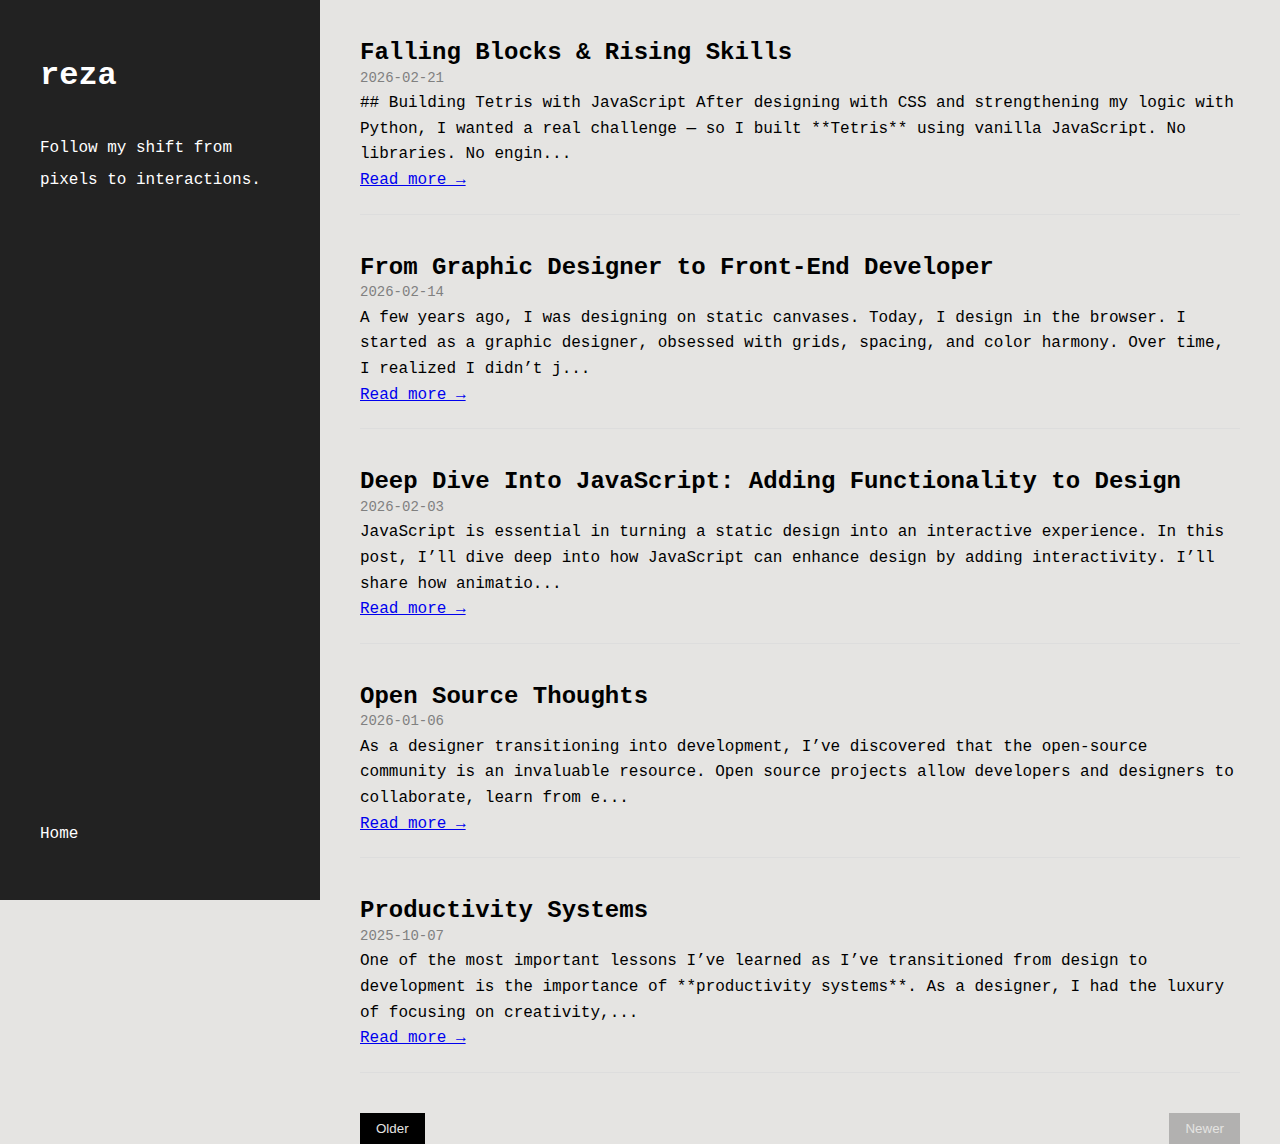
<file: index.html>
<!DOCTYPE html>
<html lang="en">
<head>
  <meta charset="UTF-8">
  <title>Reza Blog</title>
  <meta name="viewport" content="width=device-width, initial-scale=1.0">
  <link rel="stylesheet" href="./css/style.css">
  <script src="./js/marked.min.js"></script>
</head>
<body>

  <aside class="sidebar">
    <h1>reza</h1>
    <p>Follow my shift from pixels to interactions.</p>
    <nav>
      <a href="index.html">Home</a>
    </nav>
  </aside>

  <main class="content">
    <div id="posts"></div>

    <div class="pagination">
      <button id="older">Older</button>
      <button id="newer">Newer</button>
    </div>
  </main>

  <script src="main.js"></script>
</body>
</html>
</file>
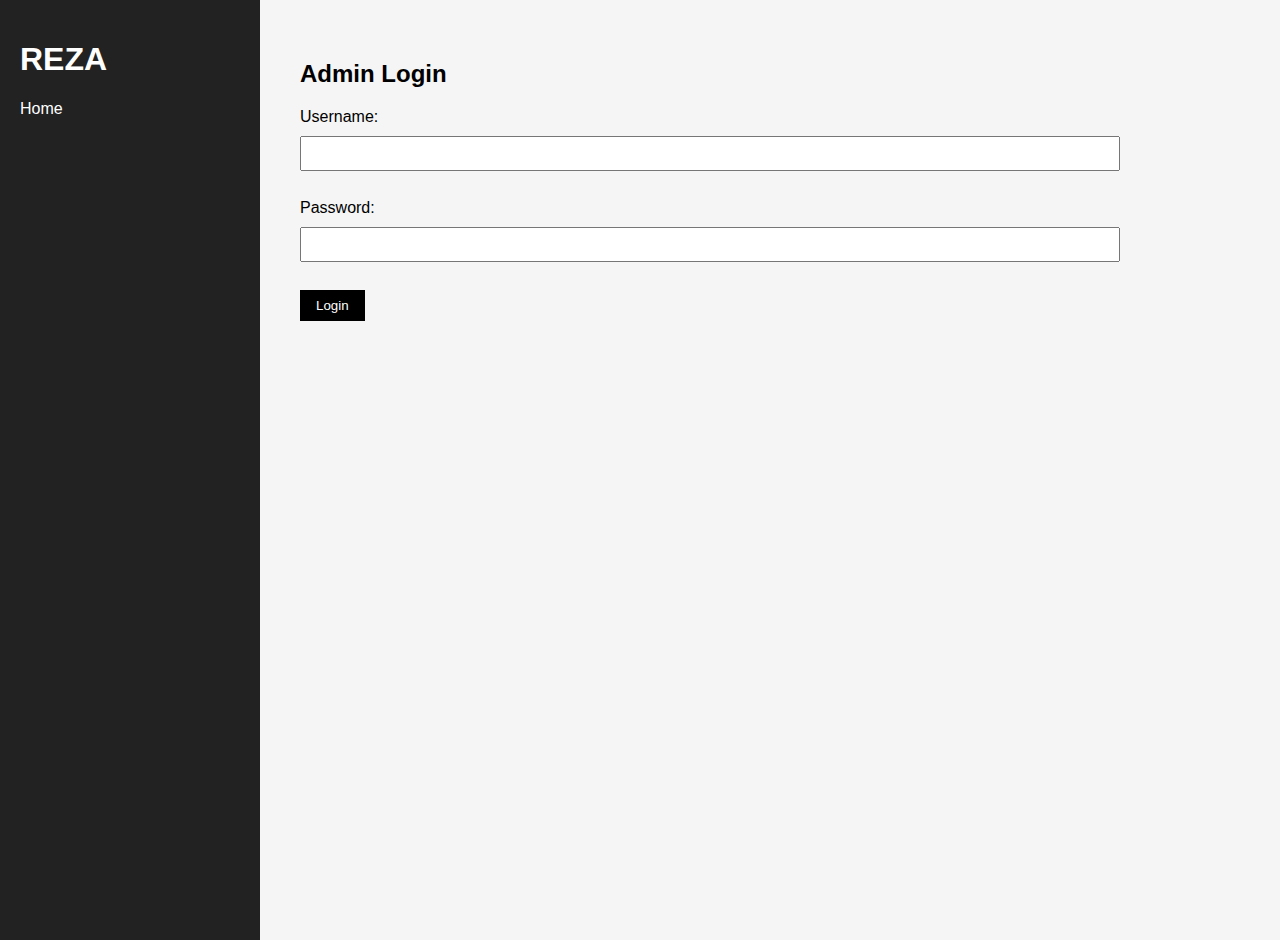
<file: login.html>
<!DOCTYPE html>
<html lang="en">
<head>
  <meta charset="UTF-8">
  <title>Admin Login</title>
  <meta name="viewport" content="width=device-width, initial-scale=1.0">
  <link rel="stylesheet" href="style.css">
</head>
<body>
  <aside class="sidebar">
    <h1>REZA</h1>
    <nav>
      <a href="index.html">Home</a>
    </nav>
  </aside>

  <main class="content">
    <h2>Admin Login</h2>
    <form id="login-form">
      <label>Username: <input type="text" id="username"></label><br><br>
      <label>Password: <input type="password" id="password"></label><br><br>
      <button type="submit">Login</button>
    </form>
    <p id="error" style="color:red;"></p>
  </main>

  <script>
    const USERNAME = "admin";
    const PASSWORD = "1234"; // فقط برای تست ساده

    const form = document.getElementById("login-form");
    const error = document.getElementById("error");

    form.addEventListener("submit", e => {
      e.preventDefault();
      const u = document.getElementById("username").value;
      const p = document.getElementById("password").value;

      if(u === USERNAME && p === PASSWORD){
        localStorage.setItem("isAdmin", "true");
        window.location.href = "admin.html";
      } else {
        error.textContent = "Invalid credentials";
      }
    });
  </script>
</body>
</html>
</file>
<file: css/style.css>
* {
    margin: 0;
    padding: 0;
    box-sizing: border-box;
}

body {
  font-family:'Courier New', Courier, monospace;
  display: flex;
  background: #e5e4e2;
  line-height: 2rem;
}

.sidebar {
  display: flex;
  flex-direction: column;
  background: #222;
  width: 320px;
  color: white;
  padding: 40px;
  min-height: 100vh;
  position: fixed;
}

.sidebar h1, .sidebar p {
  margin: 20px 0;
}

.sidebar nav {
  margin-top: auto;
}

.sidebar a {
  color: white;
  text-decoration: none;
  display: block;
  margin: 10px 0; 
}

.content {
  flex-grow: 1;
  padding: 40px;
  max-width: 100%;
  line-height: 1.6rem;
  margin-left: 320px;
  height: 100vh;
}

.post {
  margin-bottom: 40px;
  border-bottom: 1px solid #ddd;
  padding-bottom: 20px;
}

.date {
  color: gray;
  font-size: 14px;
}

.pagination {
  display: flex;
  justify-content: space-between;
}

button:disabled {
  background-color: gray;
  cursor: not-allowed;
  opacity: 0.5;
}

button {
  padding: 8px 16px;
  background: black;
  color: #e5e4e2;
  border: none;
  cursor: pointer;
}

button:hover:not(:disabled) {
  background: #444;
}

textarea {
  width: 100%;
  height: 200px;
  margin: 10px 0;
}

input {
  width: 100%;
  padding: 8px;
  margin: 10px 0;
}
</file>
<file: style.css>
body {
  margin: 0;
  font-family: Arial, sans-serif;
  display: flex;
  background: #f5f5f5;
}

.sidebar {
  width: 220px;
  background: #222;
  color: white;
  padding: 20px;
  min-height: 100vh;
}

.sidebar a {
  color: white;
  text-decoration: none;
  display: block;
  margin: 10px 0;
}

.content {
  flex: 1;
  padding: 40px;
  max-width: 800px;
}

.post {
  margin-bottom: 40px;
  border-bottom: 1px solid #ddd;
  padding-bottom: 20px;
}

.date {
  color: gray;
  font-size: 14px;
}

.pagination {
  display: flex;
  justify-content: space-between;
}

button {
  padding: 8px 16px;
  background: black;
  color: white;
  border: none;
  cursor: pointer;
}

textarea {
  width: 100%;
  height: 200px;
  margin: 10px 0;
}

input {
  width: 100%;
  padding: 8px;
  margin: 10px 0;
}
</file>
